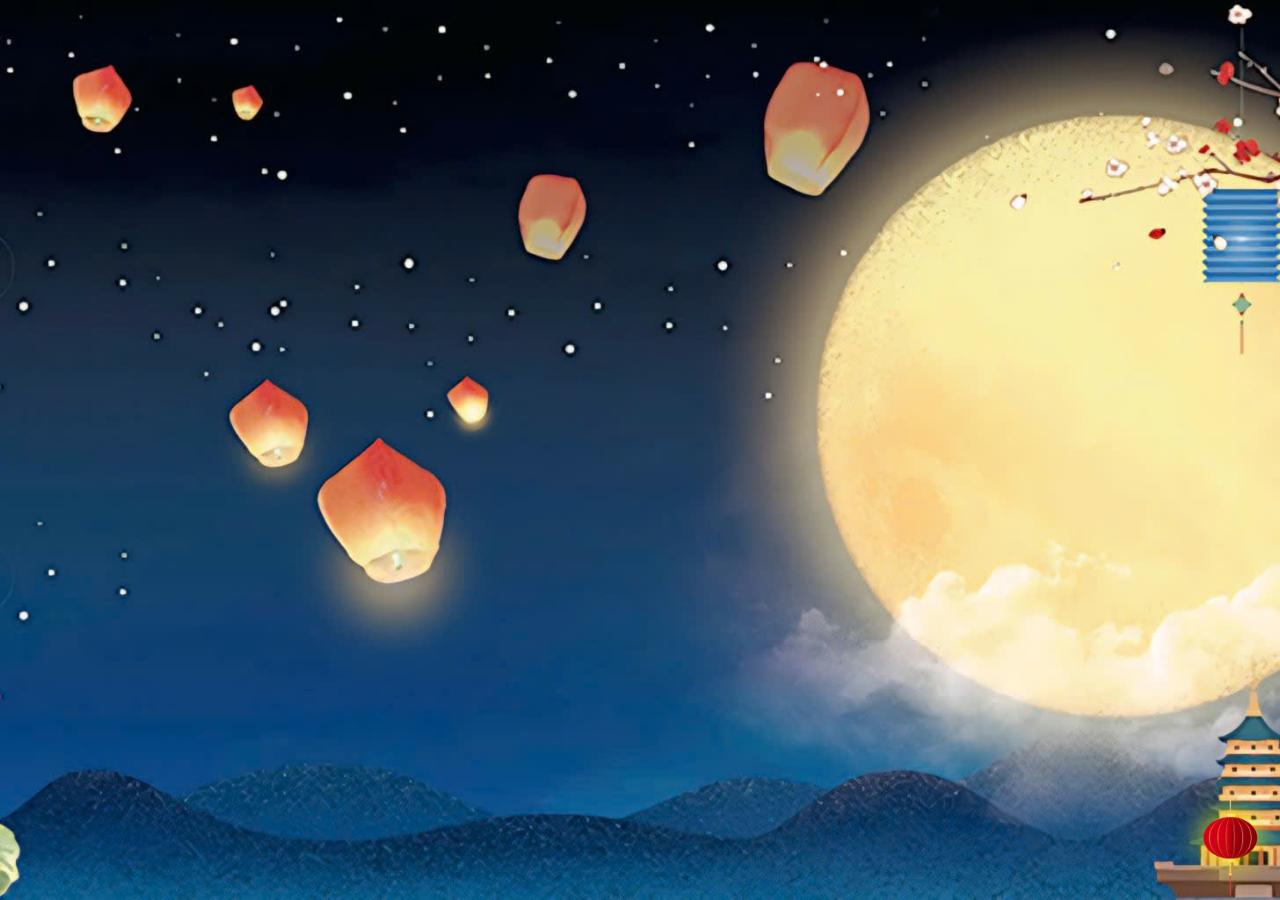
<file: index.html>
<!DOCTYPE html>
<html lang="en">
<head>
    <meta charset="UTF-8">
    <meta name="viewport" content="width=device-width, initial-scale=1.0">
    <title>Document</title>
    <link rel="stylesheet" href="lantern.css">
</head>
<body>
    <script>
        //Tạo lồng đèn
        function creatLantern(){
            const lantern = document.createElement('img');
            lantern.src = 'lantern-xoaphong.png'
            lantern.className = 'lantern'
        //Vị trí xuất hiện
            lantern.style.bottom = '0px';
            lantern.style.left = Math.random () * window.innerWidth + 'px';
        //Thêm vào body
            document.body.appendChild(lantern);
            lantern.addEventListener("animationend", () => lantern.remove());
        }
        setInterval(creatLantern, 500)
    </script>
</body>
</html>
</file>
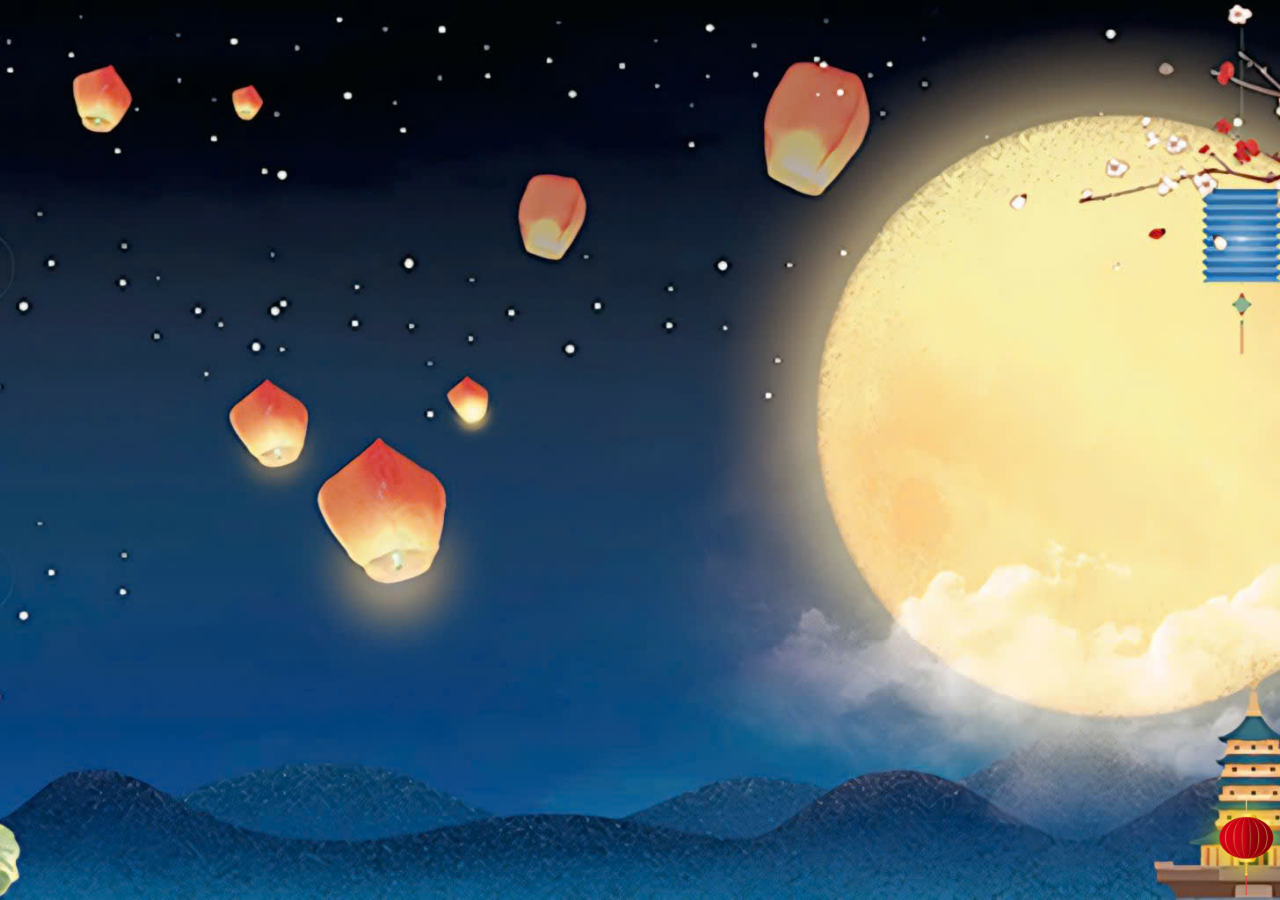
<file: trungthu.html>
<!DOCTYPE html>
<html lang="en">
<head>
    <meta charset="UTF-8">
    <meta name="viewport" content="width=device-width, initial-scale=1.0">
    <title>Document</title>
    <link rel="stylesheet" href="lantern.css">
</head>
<body>
    <script>
        //Tạo lồng đèn
        function creatLantern(){
            const lantern = document.createElement('img');
            lantern.src = 'lantern-xoaphong.png'
            lantern.className = 'lantern'
        //Vị trí xuất hiện
            lantern.style.bottom = '0px';
            lantern.style.left = Math.random () * window.innerWidth + 'px';
        //Thêm vào body
            document.body.appendChild(lantern)

        }
        setInterval(creatLantern, 500)
    </script>
</body>
</html>
</file>
<file: lantern.css>
*{
    margin: 0px;
    padding: 0px;
    box-sizing: border-box;
}
html{
    min-height: 100vh;
    width: 100vw;
    overflow: hidden;
}
body{
    height: 100vh;
    width: 100vw;
    background-repeat: no-repeat;
    background-position: center;
    overflow: hidden;
    position: relative;

    
}
#lantern-container{
    position: absolute;
    top: 0;
    left: 0;
    width: 100%;
    height: 100%;
    overflow: hidden;
    pointer-events: none;
}
@media (max-width: 480px) {
    body{
        background-image: url(mobile.jpg);
        background-size: cover;
    }
}
@media(min-width: 481px){
    body{
        background-image: url(ipad.jpg);
        background-size: cover;
    }
}
@media (min-width: 1025px) {
    body{
        background-image: url(laptop.jpg);
        background-size: cover;
    }
    
}
.lantern{
    width: 100px;
    position: absolute;
    animation: fly-lantern 10s linear forwards;
    filter: drop-shadow(0 0 15px yellow);
}
@keyframes fly-lantern {
    0%{
        transform: translateY(0);
        opacity: 0;
    }
    5%{
        /* transform: translateY() */
        opacity: 1;
    }
    95%{
        /* transform: translateY(-20vh); */
        opacity: 1
    }
    100%{
        transform: translateY(-90vh);
        opacity: 0
    }
}
</file>
